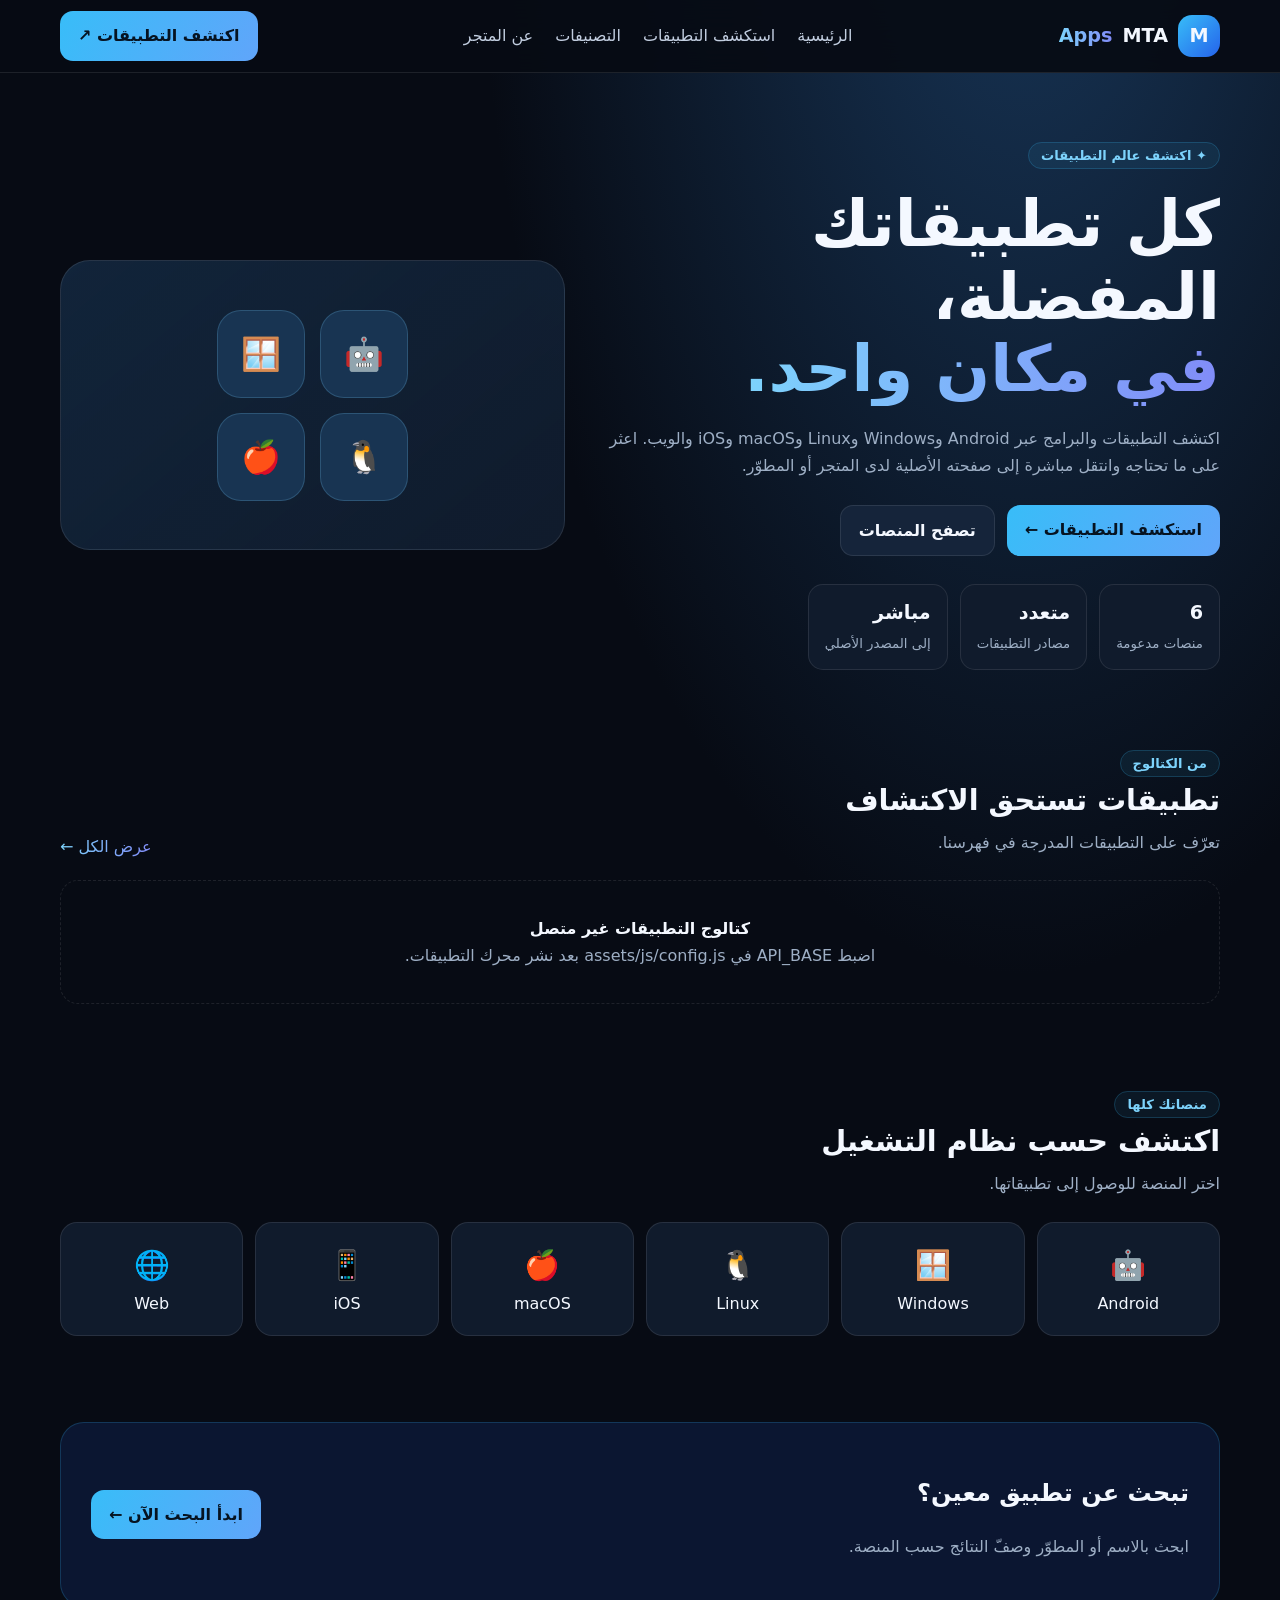
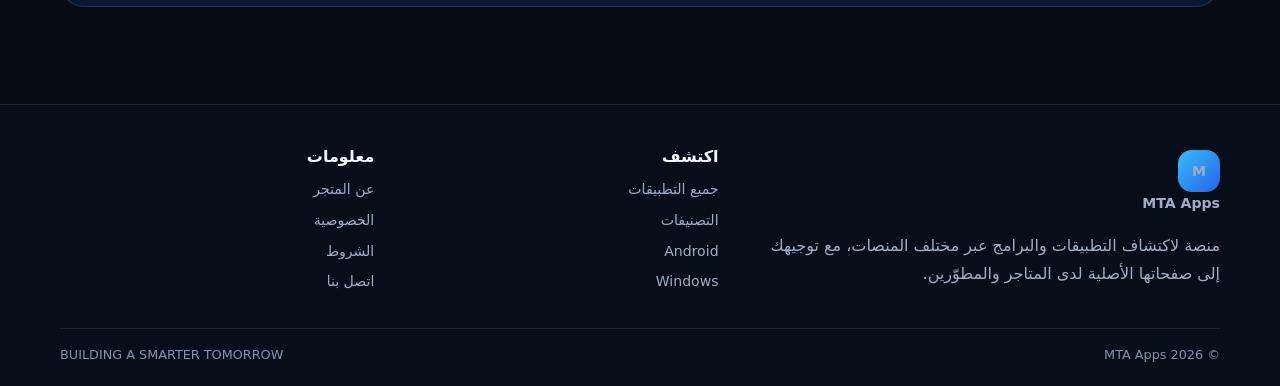
<file: index.html>
<!doctype html><html lang="ar" dir="rtl"><head><meta charset="utf-8"><meta name="viewport" content="width=device-width,initial-scale=1"><meta name="theme-color" content="#070b14"><meta name="description" content="MTA Apps — اكتشف التطبيقات والبرامج عبر جميع المنصات وانتقل إلى مصادرها الرسمية."><title>الرئيسية | MTA Apps</title><link rel="preconnect" href="https://fonts.googleapis.com"><link href="https://fonts.googleapis.com/css2?family=Plus+Jakarta+Sans:wght@400;500;600;700;800&display=swap" rel="stylesheet"><link rel="stylesheet" href="assets/css/style.css"></head><body><header class="header"><div class="wrap nav"><a class="brand" href="index.html"><span class="mark">M</span>MTA <span class="grad">Apps</span></a><nav class="links"><a href="index.html">الرئيسية</a><a href="explore.html">استكشف التطبيقات</a><a href="categories.html">التصنيفات</a><a href="about.html">عن المتجر</a></nav><a class="btn" href="explore.html">اكتشف التطبيقات ↗</a><button class="menu" aria-label="القائمة">☰</button></div></header><main><section class="hero"><div class="wrap heroGrid"><div><span class="eyebrow">✦ اكتشف عالم التطبيقات</span><h1>كل تطبيقاتك المفضلة،<br><span class="grad">في مكان واحد.</span></h1><p class="muted">اكتشف التطبيقات والبرامج عبر Android وWindows وLinux وmacOS وiOS والويب. اعثر على ما تحتاجه وانتقل مباشرة إلى صفحته الأصلية لدى المتجر أو المطوّر.</p><div class="actions"><a class="btn" href="explore.html">استكشف التطبيقات ←</a><a class="btn alt" href="categories.html">تصفح المنصات</a></div><div class="stats"><div class="stat"><b>6</b><small>منصات مدعومة</small></div><div class="stat"><b>متعدد</b><small>مصادر التطبيقات</small></div><div class="stat"><b>مباشر</b><small>إلى المصدر الأصلي</small></div></div></div><div class="heroArt"><div class="tiles"><span>🤖</span><span>🪟</span><span>🐧</span><span>🍎</span></div></div></div></section><section class="section"><div class="wrap"><div class="head"><div><span class="eyebrow">من الكتالوج</span><h2>تطبيقات تستحق الاكتشاف</h2><p>تعرّف على التطبيقات المدرجة في فهرسنا.</p></div><a class="grad" href="explore.html">عرض الكل ←</a></div><div class="grid" id="homeApps"><div class="empty">جارٍ تحميل التطبيقات…</div></div></div></section><section class="section"><div class="wrap"><div class="head"><div><span class="eyebrow">منصاتك كلها</span><h2>اكتشف حسب نظام التشغيل</h2><p>اختر المنصة للوصول إلى تطبيقاتها.</p></div></div><div class="platforms"><a class="platform" href="explore.html?platform=android"><i>🤖</i>Android</a><a class="platform" href="explore.html?platform=windows"><i>🪟</i>Windows</a><a class="platform" href="explore.html?platform=linux"><i>🐧</i>Linux</a><a class="platform" href="explore.html?platform=macos"><i>🍎</i>macOS</a><a class="platform" href="explore.html?platform=ios"><i>📱</i>iOS</a><a class="platform" href="explore.html?platform=web"><i>🌐</i>Web</a></div></div></section><section class="section"><div class="wrap promo"><div><h2>تبحث عن تطبيق معين؟</h2><p class="muted">ابحث بالاسم أو المطوّر وصفّ النتائج حسب المنصة.</p></div><a class="btn" href="explore.html">ابدأ البحث الآن ←</a></div></section></main><footer class="footer"><div class="wrap"><div class="footGrid"><div><a class="brand" href="index.html"><span class="mark">M</span>MTA Apps</a><p class="muted">منصة لاكتشاف التطبيقات والبرامج عبر مختلف المنصات، مع توجيهك إلى صفحاتها الأصلية لدى المتاجر والمطوّرين.</p></div><div><b>اكتشف</b><a href="explore.html">جميع التطبيقات</a><a href="categories.html">التصنيفات</a><a href="explore.html?platform=android">Android</a><a href="explore.html?platform=windows">Windows</a></div><div><b>معلومات</b><a href="about.html">عن المتجر</a><a href="privacy.html">الخصوصية</a><a href="terms.html">الشروط</a><a href="contact.html">اتصل بنا</a></div></div><div class="copyright"><span>© <span id="year">2026</span> MTA Apps</span><span>BUILDING A SMARTER TOMORROW</span></div></div></footer><script src="assets/js/config.js"></script><script src="assets/js/pagination.js"></script><script src="assets/js/app.js"></script></body></html>
</file>
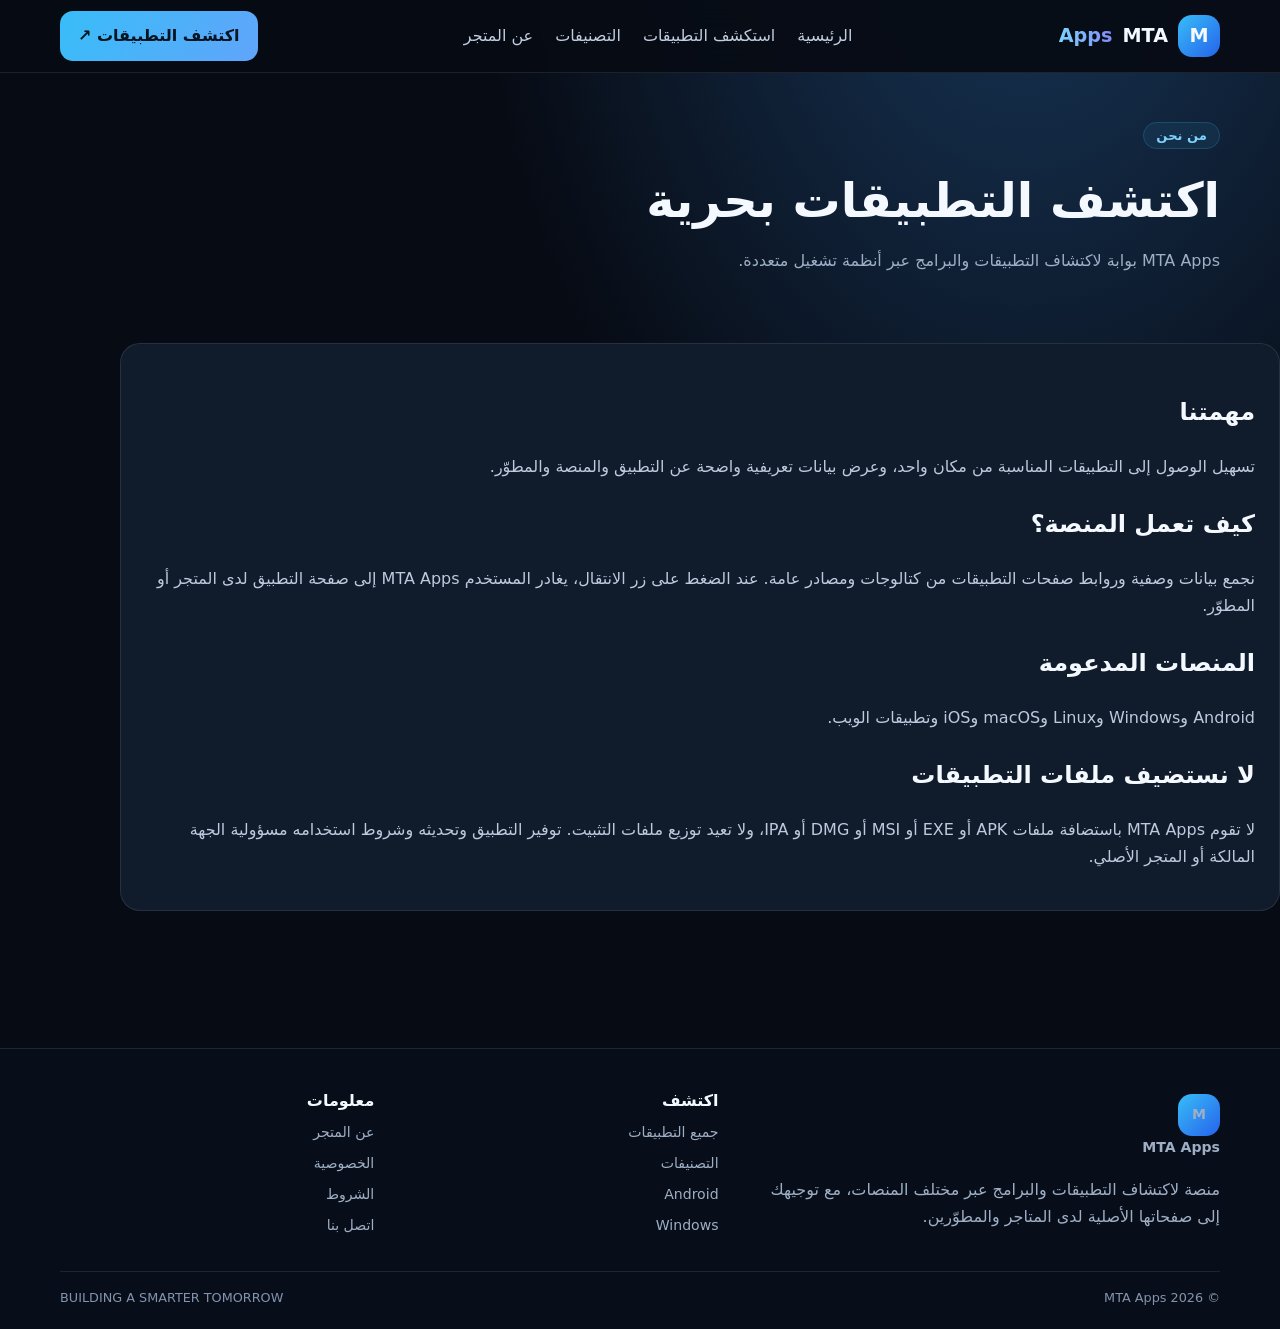
<file: about.html>
<!doctype html>
<html lang="ar" dir="rtl"><head><meta charset="utf-8"><meta name="viewport" content="width=device-width,initial-scale=1"><meta name="theme-color" content="#070b14"><meta name="description" content="تعرف على بوابة MTA Apps."><title>عن المتجر | MTA Apps</title><link rel="preconnect" href="https://fonts.googleapis.com"><link href="https://fonts.googleapis.com/css2?family=Plus+Jakarta+Sans:wght@400;500;600;700;800&display=swap" rel="stylesheet"><link rel="stylesheet" href="assets/css/style.css"></head>
<body><header class="header"><div class="wrap nav"><a class="brand" href="index.html"><span class="mark">M</span>MTA <span class="grad">Apps</span></a><nav class="links"><a href="index.html">الرئيسية</a><a href="explore.html">استكشف التطبيقات</a><a href="categories.html">التصنيفات</a><a href="about.html">عن المتجر</a></nav><a class="btn" href="explore.html">اكتشف التطبيقات ↗</a><button class="menu" aria-label="القائمة">☰</button></div></header>
<main><section class="pageHero"><div class="wrap"><span class="eyebrow">من نحن</span><h1>اكتشف التطبيقات بحرية</h1><p>MTA Apps بوابة لاكتشاف التطبيقات والبرامج عبر أنظمة تشغيل متعددة.</p></div></section><section class="section"><div class="wrap content"><h2>مهمتنا</h2><p>تسهيل الوصول إلى التطبيقات المناسبة من مكان واحد، وعرض بيانات تعريفية واضحة عن التطبيق والمنصة والمطوّر.</p><h2>كيف تعمل المنصة؟</h2><p>نجمع بيانات وصفية وروابط صفحات التطبيقات من كتالوجات ومصادر عامة. عند الضغط على زر الانتقال، يغادر المستخدم MTA Apps إلى صفحة التطبيق لدى المتجر أو المطوّر.</p><h2>المنصات المدعومة</h2><p>Android وWindows وLinux وmacOS وiOS وتطبيقات الويب.</p><h2>لا نستضيف ملفات التطبيقات</h2><p>لا تقوم MTA Apps باستضافة ملفات APK أو EXE أو MSI أو DMG أو IPA، ولا تعيد توزيع ملفات التثبيت. توفير التطبيق وتحديثه وشروط استخدامه مسؤولية الجهة المالكة أو المتجر الأصلي.</p></div></section></main><footer class="footer"><div class="wrap"><div class="footGrid"><div><a class="brand" href="index.html"><span class="mark">M</span>MTA Apps</a><p class="muted">منصة لاكتشاف التطبيقات والبرامج عبر مختلف المنصات، مع توجيهك إلى صفحاتها الأصلية لدى المتاجر والمطوّرين.</p></div><div><b>اكتشف</b><a href="explore.html">جميع التطبيقات</a><a href="categories.html">التصنيفات</a><a href="explore.html?platform=android">Android</a><a href="explore.html?platform=windows">Windows</a></div><div><b>معلومات</b><a href="about.html">عن المتجر</a><a href="privacy.html">الخصوصية</a><a href="terms.html">الشروط</a><a href="contact.html">اتصل بنا</a></div></div><div class="copyright"><span>© <span id="year">2026</span> MTA Apps</span><span>BUILDING A SMARTER TOMORROW</span></div></div></footer><script src="assets/js/config.js"></script><script src="assets/js/pagination.js"></script><script src="assets/js/app.js"></script></body></html>
</file>
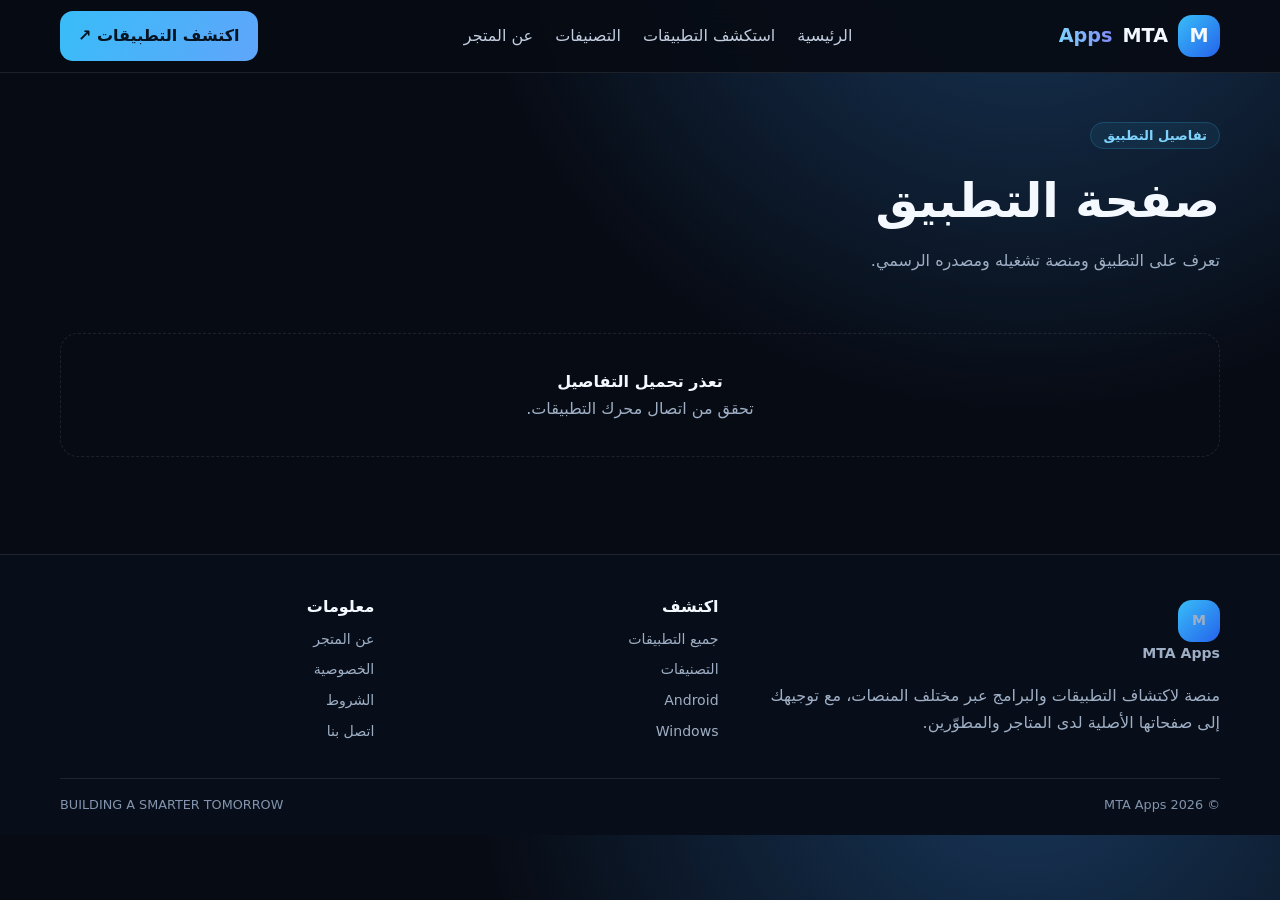
<file: app.html>
<!doctype html>
<html lang="ar" dir="rtl"><head><meta charset="utf-8"><meta name="viewport" content="width=device-width,initial-scale=1"><meta name="theme-color" content="#070b14"><meta name="description" content="معلومات التطبيق ورابط صفحته الأصلية."><title>تفاصيل التطبيق | MTA Apps</title><link rel="preconnect" href="https://fonts.googleapis.com"><link href="https://fonts.googleapis.com/css2?family=Plus+Jakarta+Sans:wght@400;500;600;700;800&display=swap" rel="stylesheet"><link rel="stylesheet" href="assets/css/style.css"></head>
<body><header class="header"><div class="wrap nav"><a class="brand" href="index.html"><span class="mark">M</span>MTA <span class="grad">Apps</span></a><nav class="links"><a href="index.html">الرئيسية</a><a href="explore.html">استكشف التطبيقات</a><a href="categories.html">التصنيفات</a><a href="about.html">عن المتجر</a></nav><a class="btn" href="explore.html">اكتشف التطبيقات ↗</a><button class="menu" aria-label="القائمة">☰</button></div></header>
<main><section class="pageHero"><div class="wrap"><span class="eyebrow">تفاصيل التطبيق</span><h1>صفحة التطبيق</h1><p>تعرف على التطبيق ومنصة تشغيله ومصدره الرسمي.</p></div></section><section class="section"><div class="wrap" id="detail"><div class="empty">جارٍ تحميل التفاصيل…</div></div></section></main><footer class="footer"><div class="wrap"><div class="footGrid"><div><a class="brand" href="index.html"><span class="mark">M</span>MTA Apps</a><p class="muted">منصة لاكتشاف التطبيقات والبرامج عبر مختلف المنصات، مع توجيهك إلى صفحاتها الأصلية لدى المتاجر والمطوّرين.</p></div><div><b>اكتشف</b><a href="explore.html">جميع التطبيقات</a><a href="categories.html">التصنيفات</a><a href="explore.html?platform=android">Android</a><a href="explore.html?platform=windows">Windows</a></div><div><b>معلومات</b><a href="about.html">عن المتجر</a><a href="privacy.html">الخصوصية</a><a href="terms.html">الشروط</a><a href="contact.html">اتصل بنا</a></div></div><div class="copyright"><span>© <span id="year">2026</span> MTA Apps</span><span>BUILDING A SMARTER TOMORROW</span></div></div></footer><script src="assets/js/config.js"></script><script src="assets/js/pagination.js"></script><script src="assets/js/app.js"></script></body></html>
</file>
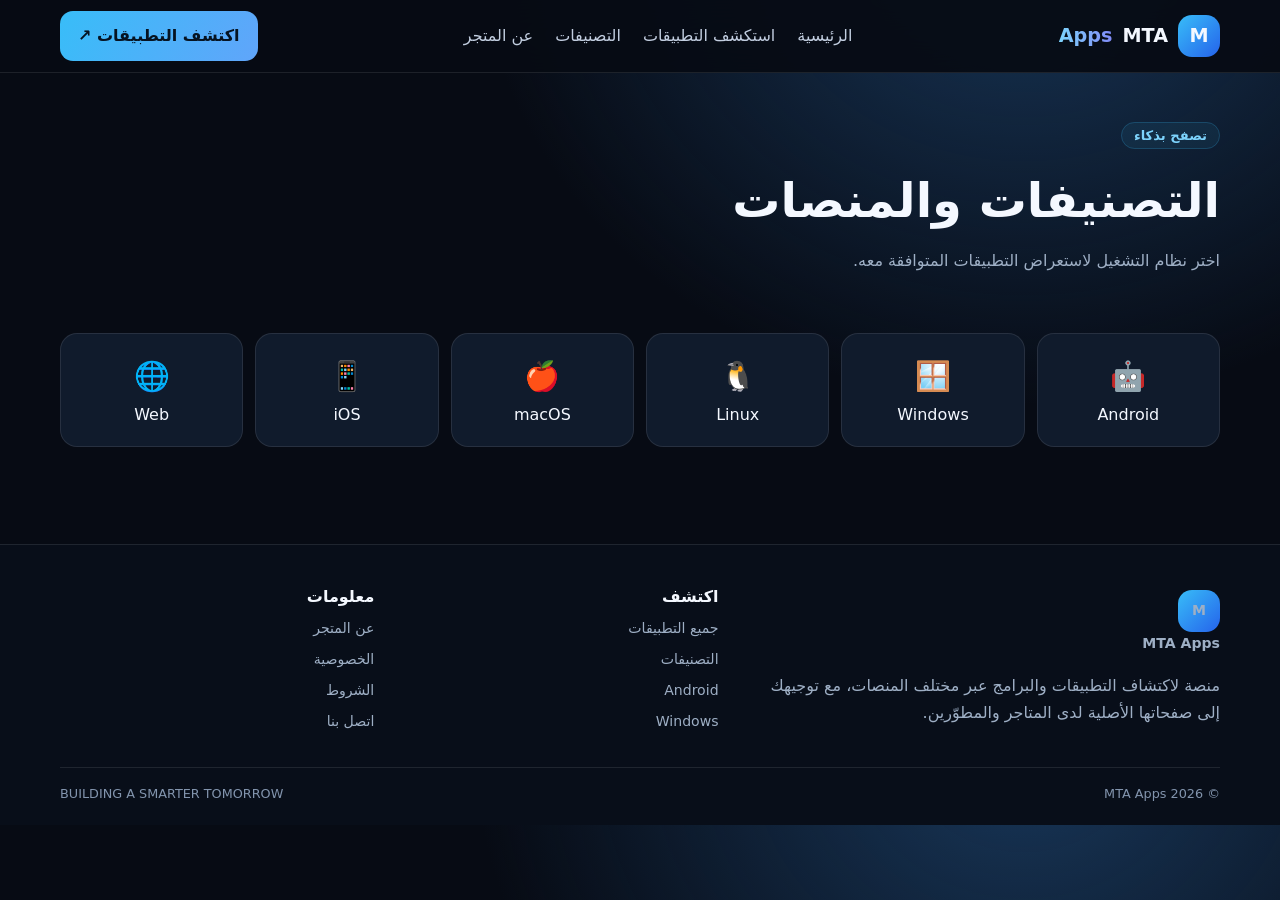
<file: categories.html>
<!doctype html>
<html lang="ar" dir="rtl"><head><meta charset="utf-8"><meta name="viewport" content="width=device-width,initial-scale=1"><meta name="theme-color" content="#070b14"><meta name="description" content="تصفح تطبيقات MTA حسب المنصة."><title>التصنيفات | MTA Apps</title><link rel="preconnect" href="https://fonts.googleapis.com"><link href="https://fonts.googleapis.com/css2?family=Plus+Jakarta+Sans:wght@400;500;600;700;800&display=swap" rel="stylesheet"><link rel="stylesheet" href="assets/css/style.css"></head>
<body><header class="header"><div class="wrap nav"><a class="brand" href="index.html"><span class="mark">M</span>MTA <span class="grad">Apps</span></a><nav class="links"><a href="index.html">الرئيسية</a><a href="explore.html">استكشف التطبيقات</a><a href="categories.html">التصنيفات</a><a href="about.html">عن المتجر</a></nav><a class="btn" href="explore.html">اكتشف التطبيقات ↗</a><button class="menu" aria-label="القائمة">☰</button></div></header>
<main><section class="pageHero"><div class="wrap"><span class="eyebrow">تصفح بذكاء</span><h1>التصنيفات والمنصات</h1><p>اختر نظام التشغيل لاستعراض التطبيقات المتوافقة معه.</p></div></section><section class="section"><div class="wrap"><div class="platforms"><a class="platform" href="explore.html?platform=android"><i>🤖</i>Android</a><a class="platform" href="explore.html?platform=windows"><i>🪟</i>Windows</a><a class="platform" href="explore.html?platform=linux"><i>🐧</i>Linux</a><a class="platform" href="explore.html?platform=macos"><i>🍎</i>macOS</a><a class="platform" href="explore.html?platform=ios"><i>📱</i>iOS</a><a class="platform" href="explore.html?platform=web"><i>🌐</i>Web</a></div></div></section></main><footer class="footer"><div class="wrap"><div class="footGrid"><div><a class="brand" href="index.html"><span class="mark">M</span>MTA Apps</a><p class="muted">منصة لاكتشاف التطبيقات والبرامج عبر مختلف المنصات، مع توجيهك إلى صفحاتها الأصلية لدى المتاجر والمطوّرين.</p></div><div><b>اكتشف</b><a href="explore.html">جميع التطبيقات</a><a href="categories.html">التصنيفات</a><a href="explore.html?platform=android">Android</a><a href="explore.html?platform=windows">Windows</a></div><div><b>معلومات</b><a href="about.html">عن المتجر</a><a href="privacy.html">الخصوصية</a><a href="terms.html">الشروط</a><a href="contact.html">اتصل بنا</a></div></div><div class="copyright"><span>© <span id="year">2026</span> MTA Apps</span><span>BUILDING A SMARTER TOMORROW</span></div></div></footer><script src="assets/js/config.js"></script><script src="assets/js/pagination.js"></script><script src="assets/js/app.js"></script></body></html>
</file>
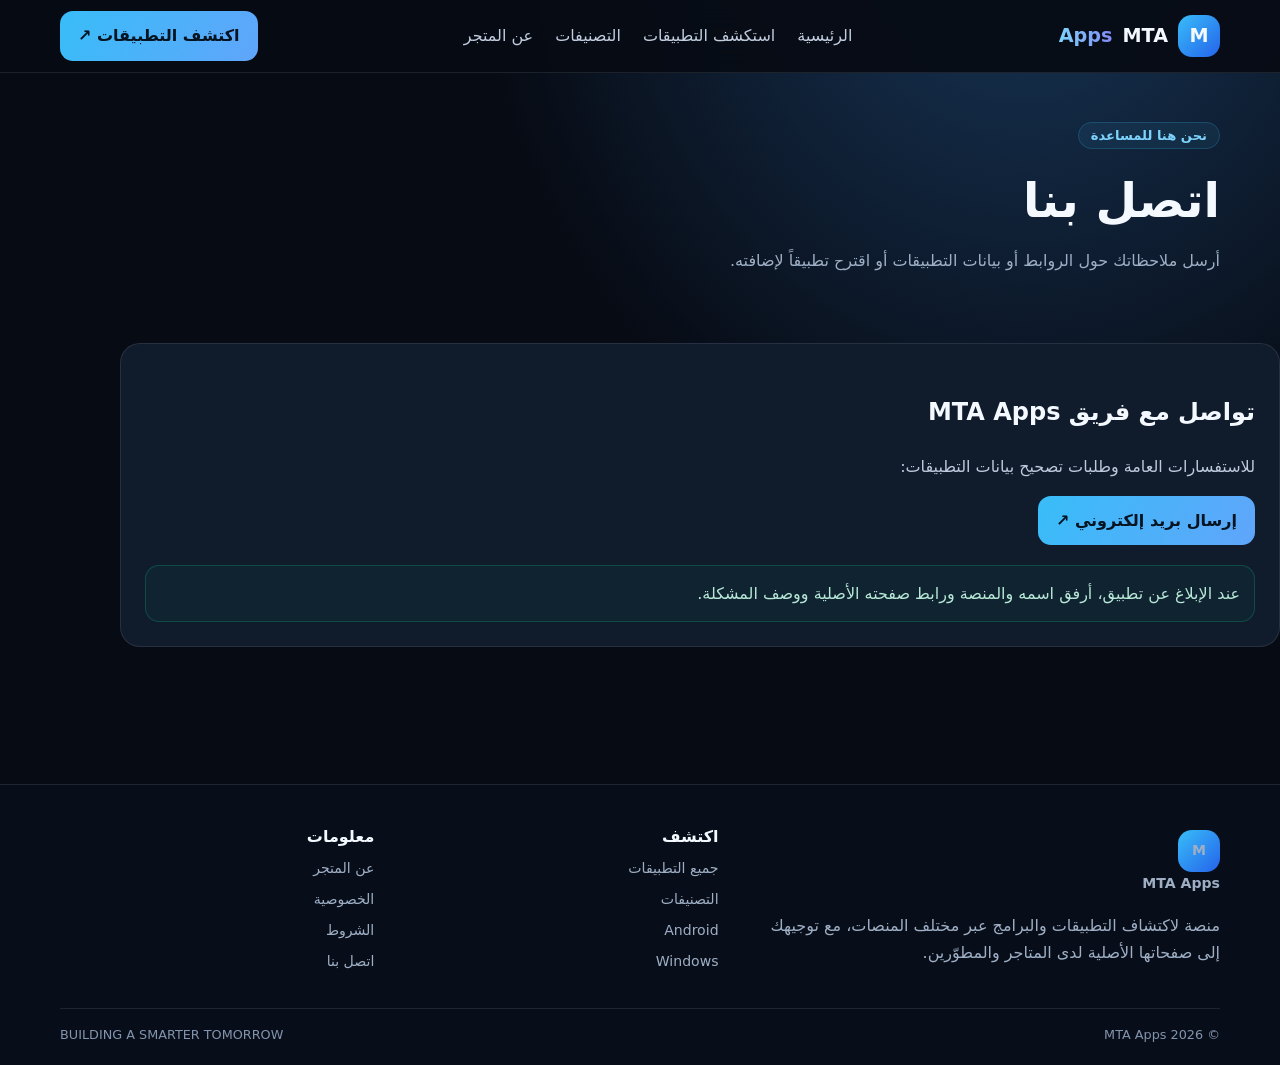
<file: contact.html>
<!doctype html>
<html lang="ar" dir="rtl"><head><meta charset="utf-8"><meta name="viewport" content="width=device-width,initial-scale=1"><meta name="theme-color" content="#070b14"><meta name="description" content="تواصل مع فريق MTA Apps."><title>اتصل بنا | MTA Apps</title><link rel="preconnect" href="https://fonts.googleapis.com"><link href="https://fonts.googleapis.com/css2?family=Plus+Jakarta+Sans:wght@400;500;600;700;800&display=swap" rel="stylesheet"><link rel="stylesheet" href="assets/css/style.css"></head>
<body><header class="header"><div class="wrap nav"><a class="brand" href="index.html"><span class="mark">M</span>MTA <span class="grad">Apps</span></a><nav class="links"><a href="index.html">الرئيسية</a><a href="explore.html">استكشف التطبيقات</a><a href="categories.html">التصنيفات</a><a href="about.html">عن المتجر</a></nav><a class="btn" href="explore.html">اكتشف التطبيقات ↗</a><button class="menu" aria-label="القائمة">☰</button></div></header>
<main><section class="pageHero"><div class="wrap"><span class="eyebrow">نحن هنا للمساعدة</span><h1>اتصل بنا</h1><p>أرسل ملاحظاتك حول الروابط أو بيانات التطبيقات أو اقترح تطبيقاً لإضافته.</p></div></section><section class="section"><div class="wrap content"><h2>تواصل مع فريق MTA Apps</h2><p>للاستفسارات العامة وطلبات تصحيح بيانات التطبيقات:</p><a class="btn" href="mailto:mtatechnologies0@gmail.com?subject=MTA%20Apps%20Support">إرسال بريد إلكتروني ↗</a><div class="notice">عند الإبلاغ عن تطبيق، أرفق اسمه والمنصة ورابط صفحته الأصلية ووصف المشكلة.</div></div></section></main><footer class="footer"><div class="wrap"><div class="footGrid"><div><a class="brand" href="index.html"><span class="mark">M</span>MTA Apps</a><p class="muted">منصة لاكتشاف التطبيقات والبرامج عبر مختلف المنصات، مع توجيهك إلى صفحاتها الأصلية لدى المتاجر والمطوّرين.</p></div><div><b>اكتشف</b><a href="explore.html">جميع التطبيقات</a><a href="categories.html">التصنيفات</a><a href="explore.html?platform=android">Android</a><a href="explore.html?platform=windows">Windows</a></div><div><b>معلومات</b><a href="about.html">عن المتجر</a><a href="privacy.html">الخصوصية</a><a href="terms.html">الشروط</a><a href="contact.html">اتصل بنا</a></div></div><div class="copyright"><span>© <span id="year">2026</span> MTA Apps</span><span>BUILDING A SMARTER TOMORROW</span></div></div></footer><script src="assets/js/config.js"></script><script src="assets/js/pagination.js"></script><script src="assets/js/app.js"></script></body></html>
</file>
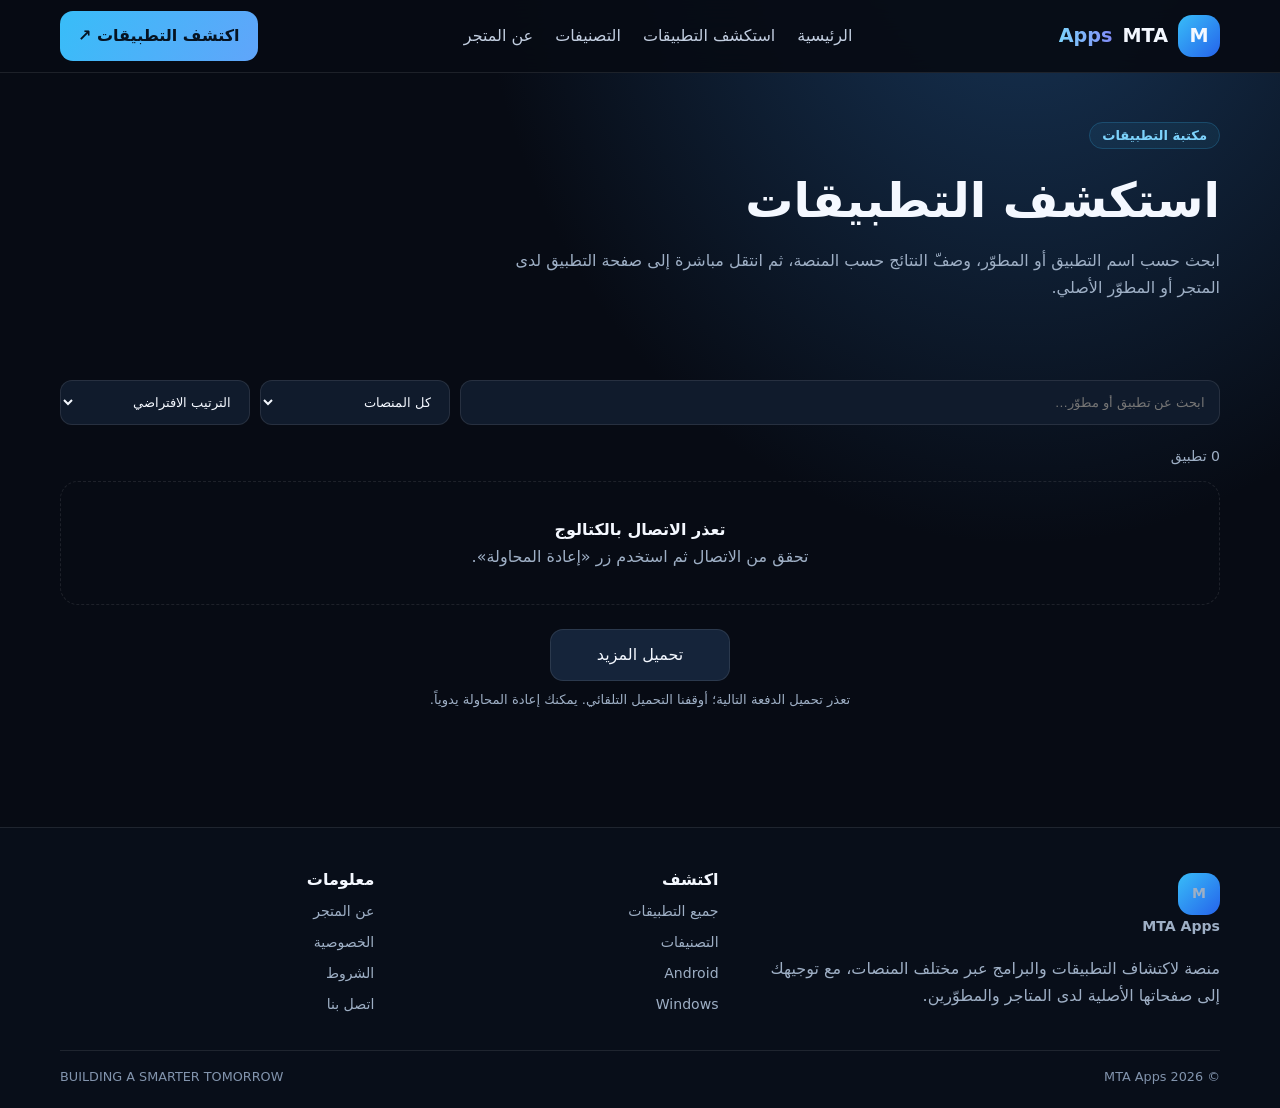
<file: explore.html>
<!doctype html>
<html lang="ar" dir="rtl"><head><meta charset="utf-8"><meta name="viewport" content="width=device-width,initial-scale=1"><meta name="theme-color" content="#070b14"><meta name="description" content="تصفح كتالوج التطبيقات متعدد المنصات."><title>استكشف التطبيقات | MTA Apps</title><link rel="preconnect" href="https://fonts.googleapis.com"><link href="https://fonts.googleapis.com/css2?family=Plus+Jakarta+Sans:wght@400;500;600;700;800&display=swap" rel="stylesheet"><link rel="stylesheet" href="assets/css/style.css"></head>
<body><header class="header"><div class="wrap nav"><a class="brand" href="index.html"><span class="mark">M</span>MTA <span class="grad">Apps</span></a><nav class="links"><a href="index.html">الرئيسية</a><a href="explore.html">استكشف التطبيقات</a><a href="categories.html">التصنيفات</a><a href="about.html">عن المتجر</a></nav><a class="btn" href="explore.html">اكتشف التطبيقات ↗</a><button class="menu" aria-label="القائمة">☰</button></div></header>
<main><section class="pageHero"><div class="wrap"><span class="eyebrow">مكتبة التطبيقات</span><h1>استكشف التطبيقات</h1><p>ابحث حسب اسم التطبيق أو المطوّر، وصفّ النتائج حسب المنصة، ثم انتقل مباشرة إلى صفحة التطبيق لدى المتجر أو المطوّر الأصلي.</p></div></section><section class="section"><div class="wrap"><div class="toolbar"><input id="q" class="field" placeholder="ابحث عن تطبيق أو مطوّر…"><select id="platform" class="field"><option value="">كل المنصات</option><option value="android">Android</option><option value="windows">Windows</option><option value="linux">Linux</option><option value="macos">macOS</option><option value="ios">iOS</option><option value="web">Web</option></select><select id="sort" class="field"><option value="default">الترتيب الافتراضي</option><option value="name">الاسم: أ إلى ي</option></select></div><div id="count" class="count">—</div><div id="results" class="grid"><div class="empty">جارٍ تحميل التطبيقات…</div></div><div id="loadMoreWrap" class="loadMoreWrap"><button id="loadMore" class="btn alt loadMoreButton" type="button">تحميل المزيد</button><p id="loadStatus" class="loadStatus" role="status" aria-live="polite"></p><div id="loadSentinel" class="loadSentinel" aria-hidden="true"></div></div></div></section></main><footer class="footer"><div class="wrap"><div class="footGrid"><div><a class="brand" href="index.html"><span class="mark">M</span>MTA Apps</a><p class="muted">منصة لاكتشاف التطبيقات والبرامج عبر مختلف المنصات، مع توجيهك إلى صفحاتها الأصلية لدى المتاجر والمطوّرين.</p></div><div><b>اكتشف</b><a href="explore.html">جميع التطبيقات</a><a href="categories.html">التصنيفات</a><a href="explore.html?platform=android">Android</a><a href="explore.html?platform=windows">Windows</a></div><div><b>معلومات</b><a href="about.html">عن المتجر</a><a href="privacy.html">الخصوصية</a><a href="terms.html">الشروط</a><a href="contact.html">اتصل بنا</a></div></div><div class="copyright"><span>© <span id="year">2026</span> MTA Apps</span><span>BUILDING A SMARTER TOMORROW</span></div></div></footer><script src="assets/js/config.js"></script><script src="assets/js/pagination.js"></script><script src="assets/js/app.js"></script></body></html>
</file>
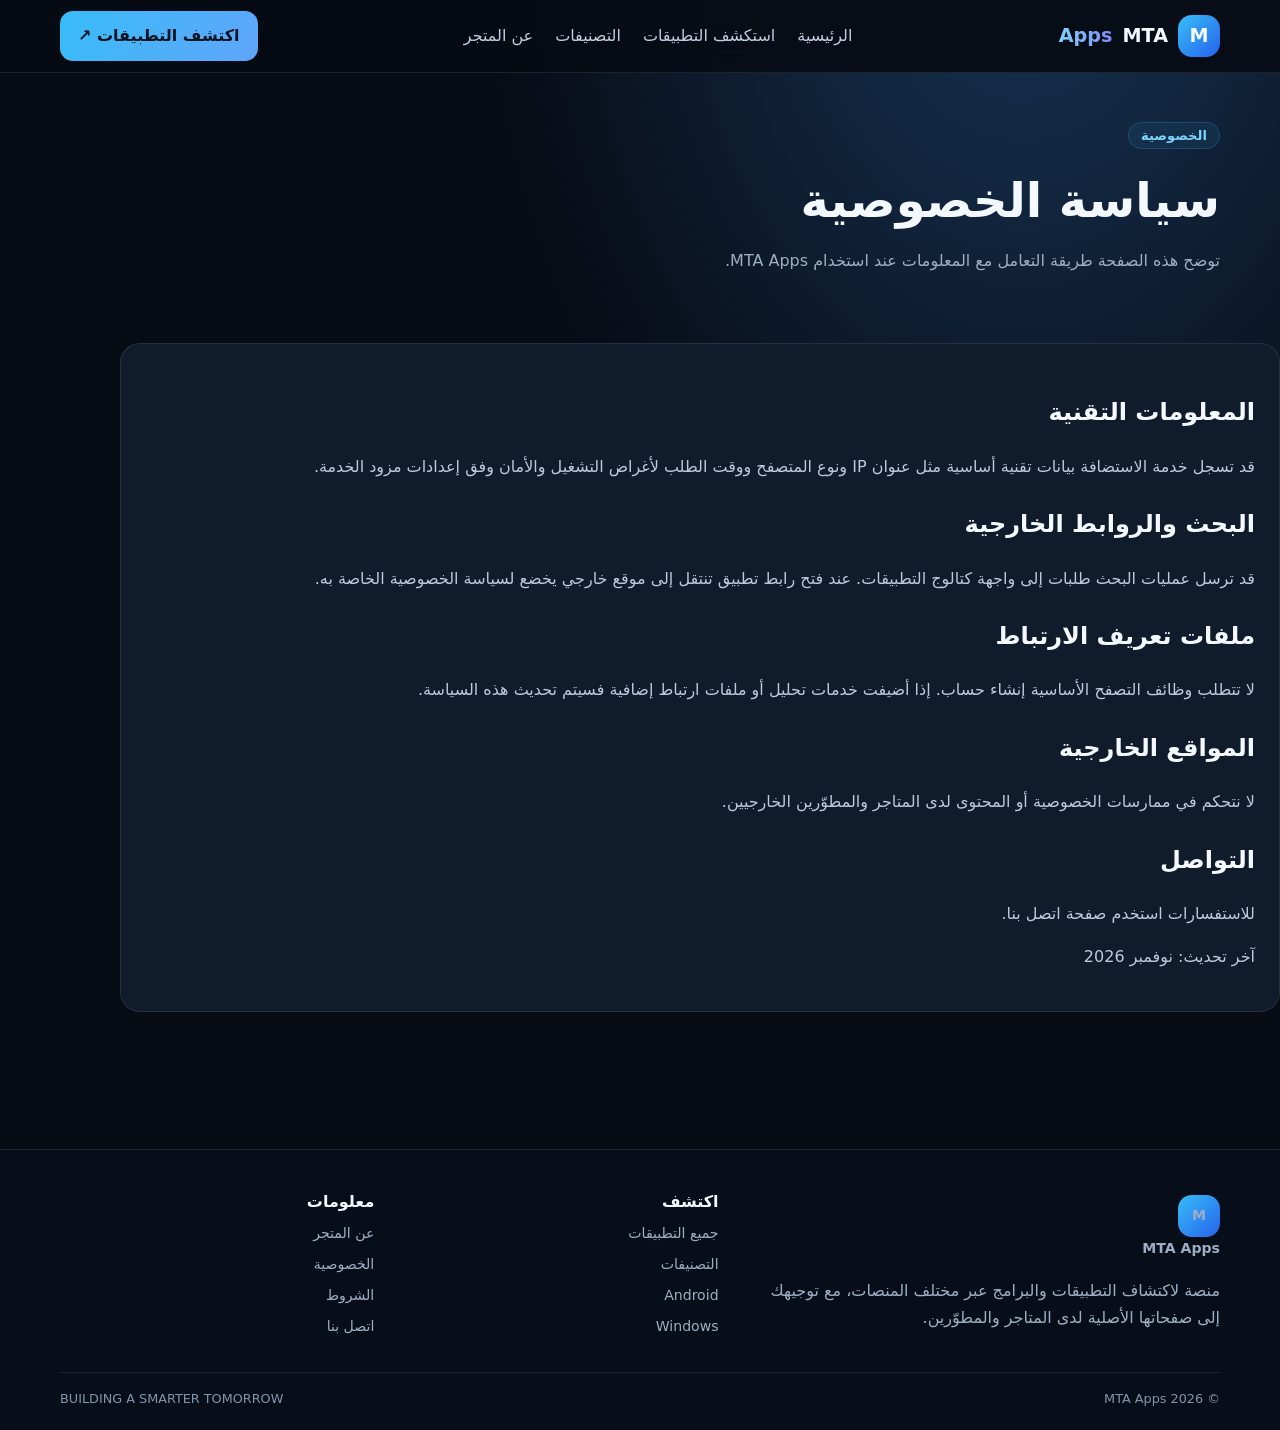
<file: privacy.html>
<!doctype html>
<html lang="ar" dir="rtl"><head><meta charset="utf-8"><meta name="viewport" content="width=device-width,initial-scale=1"><meta name="theme-color" content="#070b14"><meta name="description" content="سياسة الخصوصية لبوابة MTA Apps."><title>سياسة الخصوصية | MTA Apps</title><link rel="preconnect" href="https://fonts.googleapis.com"><link href="https://fonts.googleapis.com/css2?family=Plus+Jakarta+Sans:wght@400;500;600;700;800&display=swap" rel="stylesheet"><link rel="stylesheet" href="assets/css/style.css"></head>
<body><header class="header"><div class="wrap nav"><a class="brand" href="index.html"><span class="mark">M</span>MTA <span class="grad">Apps</span></a><nav class="links"><a href="index.html">الرئيسية</a><a href="explore.html">استكشف التطبيقات</a><a href="categories.html">التصنيفات</a><a href="about.html">عن المتجر</a></nav><a class="btn" href="explore.html">اكتشف التطبيقات ↗</a><button class="menu" aria-label="القائمة">☰</button></div></header>
<main><section class="pageHero"><div class="wrap"><span class="eyebrow">الخصوصية</span><h1>سياسة الخصوصية</h1><p>توضح هذه الصفحة طريقة التعامل مع المعلومات عند استخدام MTA Apps.</p></div></section><section class="section"><div class="wrap content"><h2>المعلومات التقنية</h2><p>قد تسجل خدمة الاستضافة بيانات تقنية أساسية مثل عنوان IP ونوع المتصفح ووقت الطلب لأغراض التشغيل والأمان وفق إعدادات مزود الخدمة.</p><h2>البحث والروابط الخارجية</h2><p>قد ترسل عمليات البحث طلبات إلى واجهة كتالوج التطبيقات. عند فتح رابط تطبيق تنتقل إلى موقع خارجي يخضع لسياسة الخصوصية الخاصة به.</p><h2>ملفات تعريف الارتباط</h2><p>لا تتطلب وظائف التصفح الأساسية إنشاء حساب. إذا أضيفت خدمات تحليل أو ملفات ارتباط إضافية فسيتم تحديث هذه السياسة.</p><h2>المواقع الخارجية</h2><p>لا نتحكم في ممارسات الخصوصية أو المحتوى لدى المتاجر والمطوّرين الخارجيين.</p><h2>التواصل</h2><p>للاستفسارات استخدم صفحة <a href="contact.html">اتصل بنا</a>.</p><p class="muted">آخر تحديث: نوفمبر 2026</p></div></section></main><footer class="footer"><div class="wrap"><div class="footGrid"><div><a class="brand" href="index.html"><span class="mark">M</span>MTA Apps</a><p class="muted">منصة لاكتشاف التطبيقات والبرامج عبر مختلف المنصات، مع توجيهك إلى صفحاتها الأصلية لدى المتاجر والمطوّرين.</p></div><div><b>اكتشف</b><a href="explore.html">جميع التطبيقات</a><a href="categories.html">التصنيفات</a><a href="explore.html?platform=android">Android</a><a href="explore.html?platform=windows">Windows</a></div><div><b>معلومات</b><a href="about.html">عن المتجر</a><a href="privacy.html">الخصوصية</a><a href="terms.html">الشروط</a><a href="contact.html">اتصل بنا</a></div></div><div class="copyright"><span>© <span id="year">2026</span> MTA Apps</span><span>BUILDING A SMARTER TOMORROW</span></div></div></footer><script src="assets/js/config.js"></script><script src="assets/js/pagination.js"></script><script src="assets/js/app.js"></script></body></html>
</file>
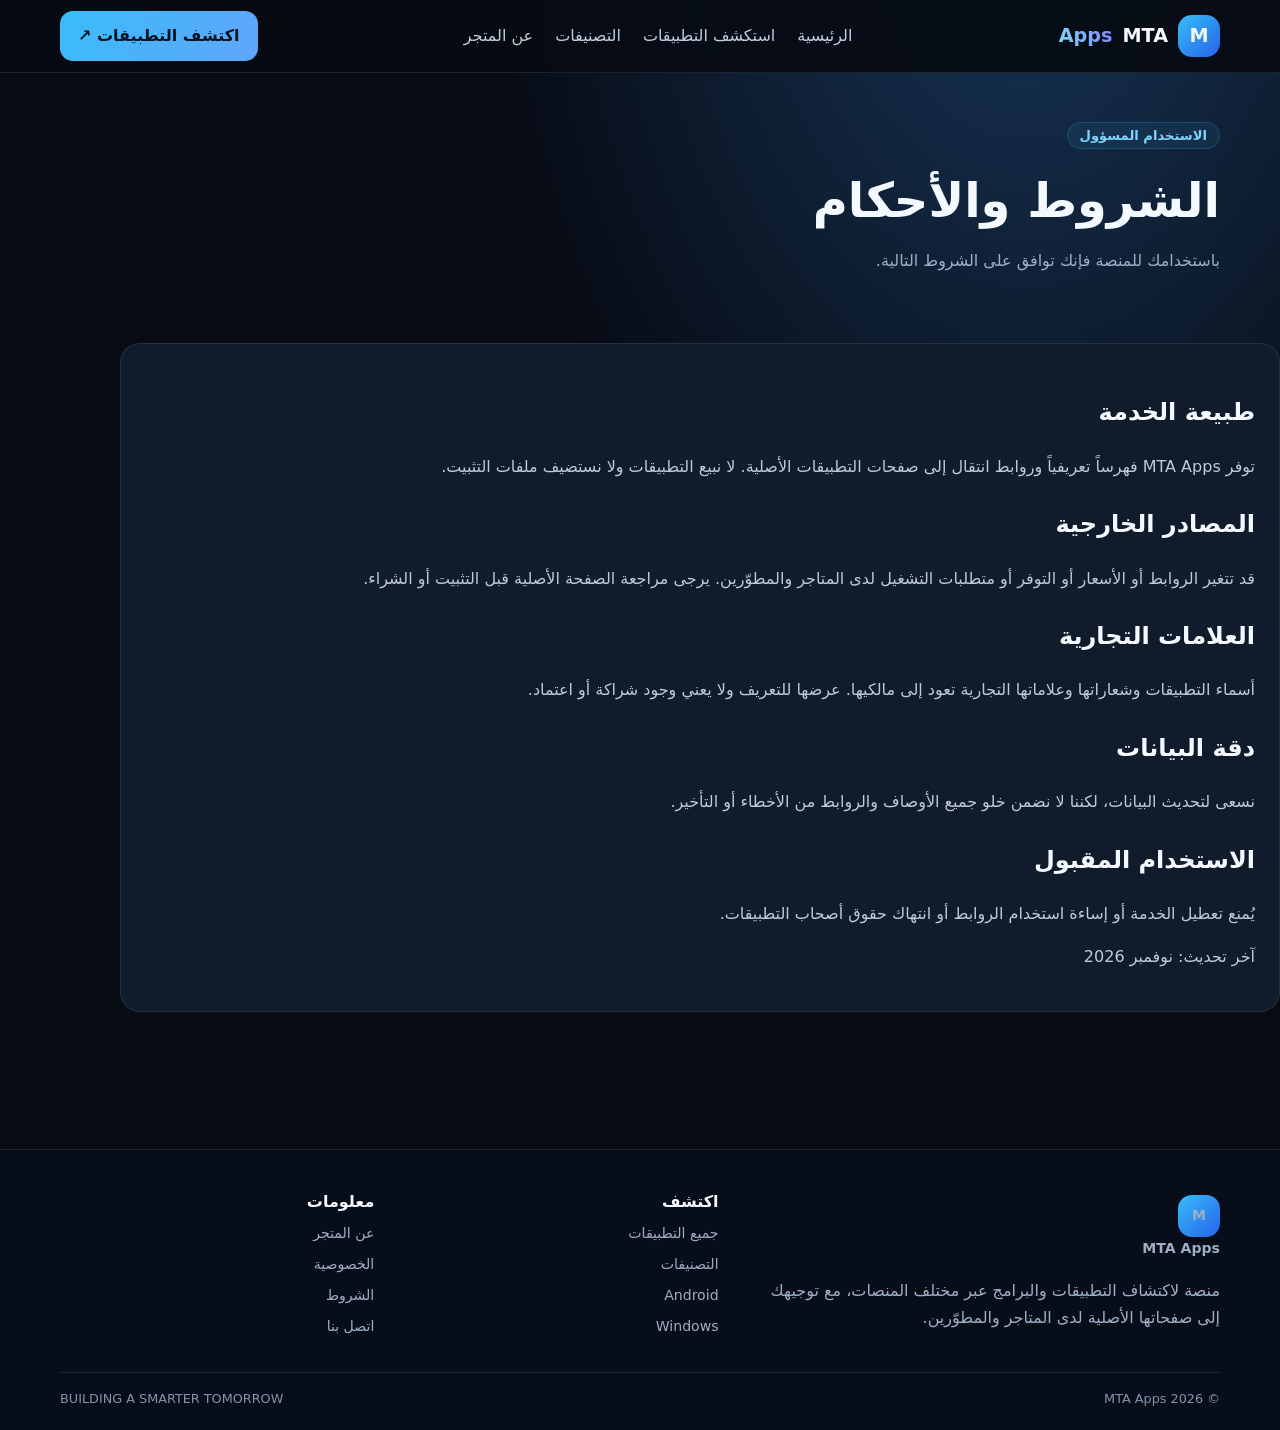
<file: terms.html>
<!doctype html>
<html lang="ar" dir="rtl"><head><meta charset="utf-8"><meta name="viewport" content="width=device-width,initial-scale=1"><meta name="theme-color" content="#070b14"><meta name="description" content="شروط استخدام بوابة MTA Apps."><title>الشروط والأحكام | MTA Apps</title><link rel="preconnect" href="https://fonts.googleapis.com"><link href="https://fonts.googleapis.com/css2?family=Plus+Jakarta+Sans:wght@400;500;600;700;800&display=swap" rel="stylesheet"><link rel="stylesheet" href="assets/css/style.css"></head>
<body><header class="header"><div class="wrap nav"><a class="brand" href="index.html"><span class="mark">M</span>MTA <span class="grad">Apps</span></a><nav class="links"><a href="index.html">الرئيسية</a><a href="explore.html">استكشف التطبيقات</a><a href="categories.html">التصنيفات</a><a href="about.html">عن المتجر</a></nav><a class="btn" href="explore.html">اكتشف التطبيقات ↗</a><button class="menu" aria-label="القائمة">☰</button></div></header>
<main><section class="pageHero"><div class="wrap"><span class="eyebrow">الاستخدام المسؤول</span><h1>الشروط والأحكام</h1><p>باستخدامك للمنصة فإنك توافق على الشروط التالية.</p></div></section><section class="section"><div class="wrap content"><h2>طبيعة الخدمة</h2><p>توفر MTA Apps فهرساً تعريفياً وروابط انتقال إلى صفحات التطبيقات الأصلية. لا نبيع التطبيقات ولا نستضيف ملفات التثبيت.</p><h2>المصادر الخارجية</h2><p>قد تتغير الروابط أو الأسعار أو التوفر أو متطلبات التشغيل لدى المتاجر والمطوّرين. يرجى مراجعة الصفحة الأصلية قبل التثبيت أو الشراء.</p><h2>العلامات التجارية</h2><p>أسماء التطبيقات وشعاراتها وعلاماتها التجارية تعود إلى مالكيها. عرضها للتعريف ولا يعني وجود شراكة أو اعتماد.</p><h2>دقة البيانات</h2><p>نسعى لتحديث البيانات، لكننا لا نضمن خلو جميع الأوصاف والروابط من الأخطاء أو التأخير.</p><h2>الاستخدام المقبول</h2><p>يُمنع تعطيل الخدمة أو إساءة استخدام الروابط أو انتهاك حقوق أصحاب التطبيقات.</p><p class="muted">آخر تحديث: نوفمبر 2026</p></div></section></main><footer class="footer"><div class="wrap"><div class="footGrid"><div><a class="brand" href="index.html"><span class="mark">M</span>MTA Apps</a><p class="muted">منصة لاكتشاف التطبيقات والبرامج عبر مختلف المنصات، مع توجيهك إلى صفحاتها الأصلية لدى المتاجر والمطوّرين.</p></div><div><b>اكتشف</b><a href="explore.html">جميع التطبيقات</a><a href="categories.html">التصنيفات</a><a href="explore.html?platform=android">Android</a><a href="explore.html?platform=windows">Windows</a></div><div><b>معلومات</b><a href="about.html">عن المتجر</a><a href="privacy.html">الخصوصية</a><a href="terms.html">الشروط</a><a href="contact.html">اتصل بنا</a></div></div><div class="copyright"><span>© <span id="year">2026</span> MTA Apps</span><span>BUILDING A SMARTER TOMORROW</span></div></div></footer><script src="assets/js/config.js"></script><script src="assets/js/pagination.js"></script><script src="assets/js/app.js"></script></body></html>
</file>
<file: assets/css/style.css>
:root{color-scheme:dark;--bg:#070b14;--panel:#101b2c;--panel2:#15243a;--line:#ffffff18;--text:#f4f8ff;--muted:#9eafc5;--blue:#38bdf8}*{box-sizing:border-box}body{margin:0;background:radial-gradient(ellipse at 80% -10%,#18375a,transparent 38%),var(--bg);color:var(--text);font:16px/1.7 system-ui,Tahoma,sans-serif}a{color:inherit;text-decoration:none}.wrap{width:min(1160px,calc(100% - 32px));margin:auto}.header{position:sticky;top:0;z-index:5;background:#070b14ed;backdrop-filter:blur(16px);border-bottom:1px solid var(--line)}.nav{height:72px;display:flex;align-items:center;gap:24px}.brand{font-size:1.2rem;font-weight:900;display:flex;align-items:center;gap:10px}.mark{width:42px;height:42px;border-radius:14px;display:grid;place-items:center;background:linear-gradient(135deg,#38bdf8,#2563eb)}.links{display:flex;gap:22px;margin:auto;color:#c2cee0}.links a:hover{color:var(--blue)}.btn{display:inline-flex;justify-content:center;padding:11px 18px;border-radius:13px;background:linear-gradient(120deg,#38bdf8,#60a5fa);color:#061321;font-weight:850}.menu{display:none}.hero{padding:68px 0 45px}.heroGrid{display:grid;grid-template-columns:1.1fr .9fr;gap:38px;align-items:center}.eyebrow{color:#7dd3fc;background:#38bdf812;border:1px solid #38bdf833;border-radius:99px;padding:5px 12px;font-size:.82rem;font-weight:800}.hero h1{font-size:clamp(2.5rem,5vw,4.4rem);line-height:1.13;margin:20px 0}.grad{background:linear-gradient(90deg,#7dd3fc,#818cf8);color:transparent;background-clip:text}.muted{color:var(--muted)}.heroArt{min-height:290px;border:1px solid var(--line);border-radius:30px;background:linear-gradient(140deg,#1b3b5c88,#101b2c);display:grid;place-items:center}.tiles{display:grid;grid-template-columns:repeat(2,88px);gap:15px}.tiles span{height:88px;border-radius:24px;background:#183452;border:1px solid #7dd3fc33;display:grid;place-items:center;font-size:2rem}.actions{display:flex;gap:12px;flex-wrap:wrap;margin-top:25px}.btn.alt{background:var(--panel2);border:1px solid var(--line);color:var(--text)}.stats{display:flex;gap:12px;margin-top:28px}.stat{padding:12px 16px;background:var(--panel);border:1px solid var(--line);border-radius:15px}.stat b{display:block;font-size:1.2rem}.stat small{color:var(--muted)}.section{padding:34px 0 52px}.head{display:flex;justify-content:space-between;align-items:end;margin-bottom:20px}.head h2{font-size:1.8rem;margin:0}.head p{color:var(--muted);margin:4px 0}.grid{display:grid;grid-template-columns:repeat(4,minmax(0,1fr));gap:15px}.card{padding:17px;border:1px solid var(--line);border-radius:20px;background:linear-gradient(150deg,var(--panel2),var(--panel));display:flex;flex-direction:column;min-width:0}.card:hover{border-color:#38bdf866;transform:translateY(-3px)}.appTop{display:flex;gap:12px;align-items:center}.appIcon{width:58px;height:58px;flex:0 0 58px;border-radius:17px;object-fit:cover;background:#1c3d60}.fallback{display:grid;place-items:center;color:#dff6ff;font-weight:900}.appName{font-weight:850;line-height:1.3}.dev{font-size:.78rem;color:var(--muted)}.summary{font-size:.85rem;color:#bdcadd;min-height:44px;margin:13px 0}.tags{display:flex;gap:6px;flex-wrap:wrap;margin-top:auto;margin-bottom:13px}.tag{font-size:.72rem;padding:3px 9px;border:1px solid var(--line);background:#ffffff0a;border-radius:99px;color:#cbd8e8}.download{display:block;text-align:center;padding:9px;border-radius:11px;background:#38bdf818;border:1px solid #38bdf844;color:#7dd3fc;font-weight:850}.platforms{display:grid;grid-template-columns:repeat(6,1fr);gap:12px}.platform{padding:18px 10px;text-align:center;border:1px solid var(--line);background:var(--panel);border-radius:17px}.platform i{font-style:normal;font-size:1.8rem;display:block}.pageHero{padding:48px 0 25px}.pageHero h1{font-size:clamp(2rem,4vw,3rem);margin:12px 0 5px}.pageHero p{color:var(--muted);max-width:750px;margin:0}.toolbar{display:grid;grid-template-columns:1fr 190px 190px;gap:10px;margin:20px 0}.field{width:100%;padding:13px 14px;border:1px solid var(--line);border-radius:12px;background:var(--panel);color:var(--text)}.count{color:var(--muted);font-size:.88rem;margin-bottom:12px}.empty{grid-column:1/-1;text-align:center;padding:34px;border:1px dashed var(--line);border-radius:18px;color:var(--muted)}.empty b{display:block;color:var(--text)}.detail{display:grid;grid-template-columns:260px 1fr;gap:20px}.panel,.content{padding:24px;background:var(--panel);border:1px solid var(--line);border-radius:20px}.detailIcon{width:105px;height:105px;border-radius:25px;object-fit:cover;background:#1c3d60}.notice{margin-top:20px;padding:14px;border-radius:14px;border:1px solid #10b98144;background:#10b9810d;color:#b7e8d7}.content{margin:10px 0 40px}.content h2{margin-top:24px}.content p{color:#bdcadd}.promo{display:flex;align-items:center;justify-content:space-between;gap:20px;padding:30px;border-radius:24px;background:#2563eb22;border:1px solid #38bdf833}.footer{margin-top:45px;padding:38px 0 20px;background:#080e19;border-top:1px solid var(--line)}.footGrid{display:grid;grid-template-columns:1.5fr 1fr 1fr;gap:30px}.footGrid a{display:block;color:var(--muted);font-size:.88rem;margin:7px 0}.copyright{border-top:1px solid var(--line);margin-top:25px;padding-top:15px;color:#8294ad;font-size:.8rem;display:flex;justify-content:space-between;flex-wrap:wrap}@media(max-width:900px){.grid{grid-template-columns:repeat(3,1fr)}.platforms{grid-template-columns:repeat(3,1fr)}}@media(max-width:700px){.nav{height:66px}.menu{display:block}.links{display:none;position:absolute;top:66px;inset-inline:0;background:#0b1423;padding:18px 25px;flex-direction:column}.links.open{display:flex}.nav>.btn{display:none}.hero{padding:42px 0 28px}.heroGrid{grid-template-columns:1fr}.heroArt{min-height:210px}.grid{grid-template-columns:repeat(2,1fr)}.toolbar{grid-template-columns:1fr 1fr}.toolbar input{grid-column:1/-1}.detail{grid-template-columns:1fr}.footGrid{grid-template-columns:1fr 1fr}.footGrid>div:first-child{grid-column:1/-1}.promo{align-items:flex-start;flex-direction:column}}@media(max-width:430px){.grid{grid-template-columns:1fr}.platforms{grid-template-columns:repeat(2,1fr)}.toolbar{grid-template-columns:1fr}.toolbar input{grid-column:auto}.stats{gap:6px}.stat{padding:9px}.stat b{font-size:1rem}}.loadMoreWrap{display:flex;flex-direction:column;align-items:center;gap:8px;padding:24px 0 8px}.loadMoreWrap[hidden]{display:none}.loadMoreButton{min-width:180px;cursor:pointer;border:1px solid var(--line);font:inherit}.loadMoreButton:disabled{opacity:.65;cursor:wait}.loadStatus{min-height:24px;margin:0;color:var(--muted);font-size:.82rem;text-align:center}.loadSentinel{width:100%;height:1px;pointer-events:none}
</file>
